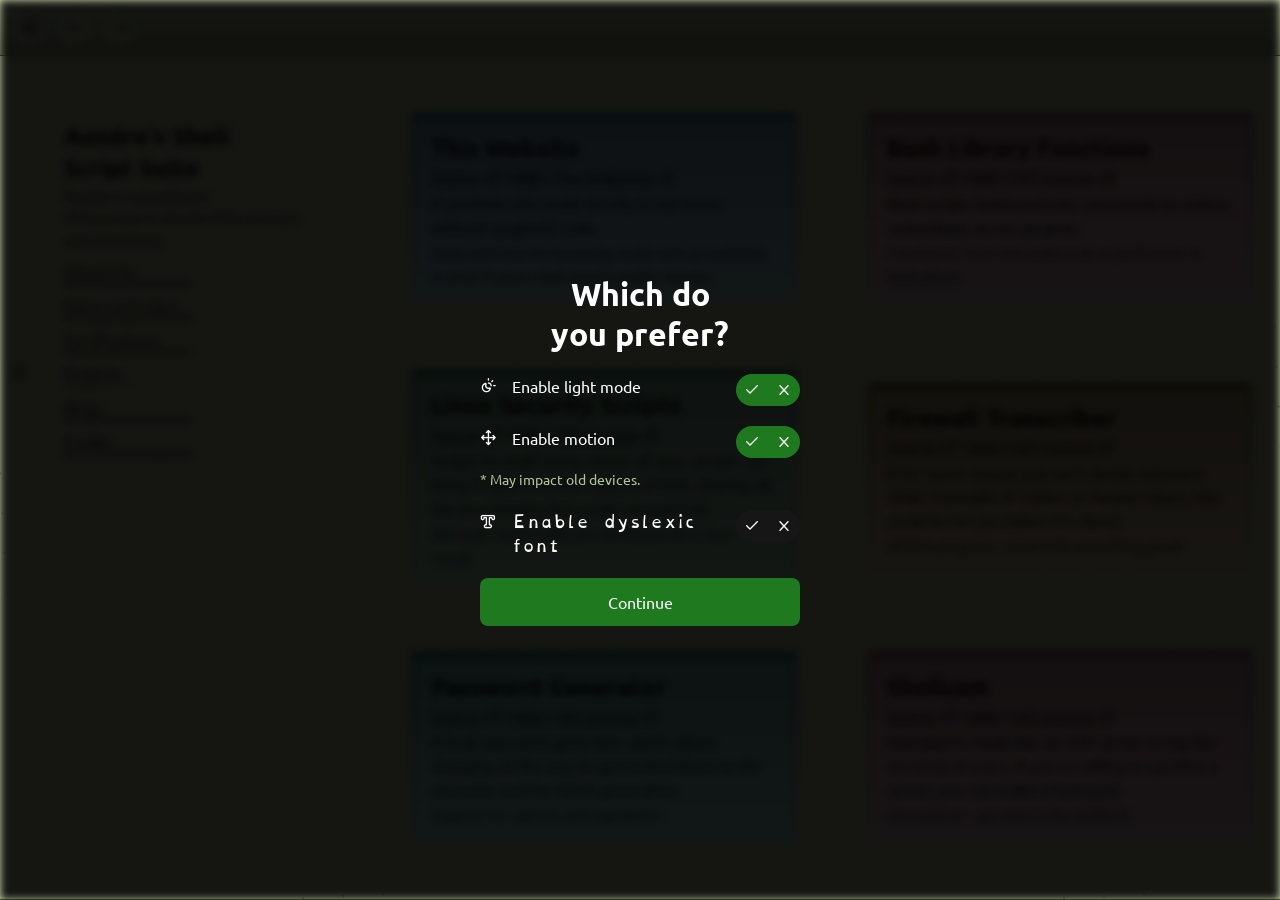
<file: index.html>
<!DOCTYPE html> <html lang=en > <meta charset=UTF-8 > <meta name=viewport  content="width=device-width, initial-scale=1.0"> <title>The ASS Suite</title> <link rel=stylesheet  href="/static/css/styles.css"> <link rel=stylesheet  href="/static/css/ass.css"> <script src="/static/js/scripts.js" defer=""></script> <script src="/static/js/ass.js" defer=""></script> <header> <nav class=button-row > <button aria-label="Open Settings"><i class=icon-settings ></i></button> <a href="#start" aria-label="Scroll to sidebar"><i class=icon-move-left ></i></a> <a href="#end" aria-label="Scroll to project cards"><i class=icon-move-right ></i></a> </nav> </header> <main> <div id=start ></div> <aside id=sidebar > <h1>Aundre's Shell Script Suite</h1> <span class=subtext > Aundre is a psuedonym.<br> I'll leave you to decide if the acronym was intentional. </span> <ul id=tab-list > <li class=sidebar-tab  data-directory=about-me >About Me <li class=sidebar-tab  data-directory=extra-curriculars >Extra-curriculars <li class=sidebar-tab  data-directory=certifications >Certifications <li class=sidebar-tab  data-directory=projects >Projects <li class=sidebar-tab  data-directory=blogs >Blogs <li class=sidebar-tab  data-directory=guides >Guides </ul> </aside> <ul id=cards-grid > </ul> <div id=end ></div> <div id=background ></div> </main> <footer id=root-footer > </footer>
</file>
<file: static/css/styles.css>
@charset "utf-8";@import url(/static/css/lucide.css);@import url(/static/css/reset.css);@font-face{font-style:normal;font-weight:normal;src:url(/static/fonts/CascadiaMono-Regular.ttf) format('truetype');font-family:'Cascadia Mono';font-display:swap}@font-face{font-style:normal;font-weight:normal;src:url(/static/fonts/OpenDyslexic-Regular.otf) format('opentype');font-family:'OpenDyslexic';font-display:swap}html,[data-theme='dark'],[data-theme='dark'] .divergent-accent{--accent:oklch(.8 .14 var(--accent-hue));--bg-1:oklch(.15 .0125 var(--accent-hue));--bg-2:oklch(.1 .0125 var(--accent-hue));--bg-3:oklch(.2 .025 var(--accent-hue));--text-1:oklch(.95 .0625 var(--accent-hue));--text-2:oklch(.8 .0625 var(--accent-hue));--text-3:oklch(.7 .0625 var(--accent-hue))}[data-theme='light'],[data-theme='light'] .divergent-accent{--accent:oklch(.5 .1 var(--accent-hue));--bg-1:oklch(.975 .0625 var(--accent-hue));--bg-2:oklch(.925 .0625 var(--accent-hue));--bg-3:oklch(.8 .0625 var(--accent-hue));--text-1:oklch(.1 .0625 var(--accent-hue));--text-2:oklch(.2 .0625 var(--accent-hue));--text-3:oklch(.3 .0625 var(--accent-hue))}[data-dyslexic='true'] body,.font-stack-dyslexic{font-family:var(--font-stack-dyslexic) !important}.subtext{color:var(--text-2) !important;font-size:.9em}a{color:var(--text-1);&[href^="https://"]::after{content:"\e0b9";font-family:"lucide";font-style:normal;font-weight:normal;display:inline-block;margin-left:.25em;vertical-align:middle}&:hover,&:focus-visible{color:var(--accent)}}.divergent-accent>*{color:var(--text-1)}*{color:inherit}html{--font-stack-base:Ubuntu,system-ui,-apple-system,BlinkMacSystemFont,'Segoe UI',Roboto,Oxygen,Ubuntu,Cantarell,sans-serif;--font-stack-mono:"Cascadia Mono",ui-monospace,SFMono-Regular,SF Mono,Menlo,Consolas,Liberation Mono,monospace;--font-stack-dyslexic:'OpenDyslexic','Comic Sans MS','Comic Sans','Open Sans','Helvetica Neue',sans-serif;font-family:var(--font-stack-base);&[data-motion=true]{transition:--accent-hue 2500ms ease-out}}.switch{--switch-width:4em;--padding:4px;--knob-size:calc((var(--switch-width) / 2) -(var(--padding) * 2));display:inline-block;position:relative;aspect-ratio:2 / 1;width:var(--switch-width);input{position:absolute;opacity:0;width:0;height:0}.slider{position:absolute;cursor:pointer;inset:0;border-radius:9e9px;background-color:oklch(20% 0 300);[data-motion='true'] &{transition:background-color .2s ease}&::before{position:absolute;top:var(--padding);left:var(--padding);z-index:2;border-radius:9e9px;background-color:white;width:var(--knob-size);height:var(--knob-size);content:""}[data-motion='true'] &::before{transition:transform 200ms cubic-bezier(.4,0,.2,1)}}input:checked+.slider{background-color:hsl(var(--accent-hue),60%,30%);&::before{transform:translateX(calc(var(--switch-width) - var(--knob-size) -(var(--padding) * 2)))}}.state-text{position:absolute;top:50%;transform:translateY(-50%);z-index:1;pointer-events:none;font-family:sans-serif;user-select:none;&:first-of-type{left:.5em}&:last-of-type{right:.5em}&::before,&::after{color:white}}}#config-menu[open]{display:flex;position:fixed;width:100vw;height:100vh;color:white;background:transparent;justify-content:safe center;align-items:safe center;box-sizing:border-box;border:unset;z-index:1;*{color:inherit}&::backdrop{backdrop-filter:brightness(.1) blur(4px)}h1{text-align:center}.subtext{margin-top:10px;max-width:calc(100% - 4em)}form{position:relative;display:grid;width:25svw;min-width:15em;max-width:25em;height:fit-content;max-height:100%;.option{display:grid;grid-template-columns:2em 1fr 4em;margin-top:20px;width:100%;height:fit-content}}#enter-site{display:flex;justify-content:safe center;align-items:center;text-align:center;margin-top:20px;border:0;border-radius:8px;background-color:hsl(var(--accent-hue),60%,30%);padding:12px 24px;color:inherit;&:hover,&:focus-visible{cursor:pointer}}}dialog{transition:opacity 750ms ease 600ms,transform 500ms ease;&::backdrop{transition:opacity 500ms ease,transform 500ms ease}}dialog[open],dialog[open]::backdrop{opacity:1;transform:translateY(0) scale(1)}@starting-style{dialog[open]{opacity:0;transform:translateY(100px) scale(.95)}dialog[open]::backdrop{opacity:0;transform:scale(.5)}}.button-row{display:flex;flex-direction:row;border-radius:9e9px;width:fit-content;>button,>a{display:flex;justify-content:safe center;align-items:center;background-color:var(--bg-1);border:0;border-top:var(--accent) 1px solid;isolation:isolate;aspect-ratio:1/1;height:2em;color:var(--text-1);text-decoration:none;text-align:center;border-radius:60% 40% 70% 30% / 50% 60% 40% 50%;box-shadow:-2px -2px 8px color-mix(var(--accent) 20%,transparent);margin:0 .4em;[data-motion=true] & i{transition:50ms}&[disabled] i{font-size:.8em;opacity:.5}&:not([disabled]):hover i,&:not([disabled]):focus-visible i{cursor:pointer}&:not([disabled]):active i{font-size:.9em;opacity:.7}}}
</file>
<file: static/css/ass.css>
@charset "utf-8";@property --accent-hue{syntax:'<number>';initial-value:120;inherits:true}:root{--header-height:3.5rem;--footer-height:1px}html{width:100vw;height:100vh}body{display:grid;position:relative;grid-template-rows:var(--header-height) 1fr var(--footer-height);margin:unset;background:var(--bg-1);width:100%;height:100%;color:var(--text-1)}article,ul,aside{box-sizing:border-box;margin:unset;padding:unset;width:100%;height:100%}main{display:flex;width:100%;max-height:100%;overflow:auto;scroll-snap-type:x mandatory;>*{scroll-snap-align:start}}#sidebar{--parent-padding:4em;--tab-width:8em;display:flex;flex-direction:column;position:relative;flex-shrink:0;width:30%;height:100%;overflow:auto;padding:var(--parent-padding);@media (orientation:portrait),(max-width:56em){width:90vw}@media (max-width:32em){width:100vw;--parent-padding:.5em}>#tab-list{list-style-type:none;>*{margin-top:.5em;text-align:start;width:var(--tab-width);padding:0;background-color:transparent;border:0;border-bottom:2px solid;border-image:linear-gradient(to right,color-mix(var(--accent) 30%,transparent),transparent 40%) 0 0 1 0;cursor:pointer;&::before,&::after{position:absolute;content:'\e269';font-family:lucide;color:var(--accent);opacity:0;pointer-events:none}&::before{transform:translateX(-4ex)}&::after{left:calc(var(--parent-padding) + var(--tab-width));transform:translateX(4ex);filter:opacity(0);@media (max-width:32em){filter:unset}}[data-motion=true] &::before,[data-motion=true] &::after{transition:250ms ease-out transform,150ms ease-out opacity,25ms linear scale}&:hover,&:focus-visible{border-image:linear-gradient(to right,color-mix(var(--accent) 75%,transparent),transparent 55%) 0 0 1 0}&:hover::before,&:focus-visible::before,&:hover::after,&:focus-visible::after{opacity:.5;cursor:pointer}&:hover::before,&:focus-visible::before{transform:translateX(-3ex)}&:hover::after,&:focus-visible::after{transform:translateX(3ex)}&:active,&[data-active]{border-image:linear-gradient(to right,var(--accent),transparent 70%) 0 0 1 0}&:active::before,&[data-active]::before,&:active::after,&[data-active]::after{content:'\e2cc';opacity:1}&:active::before,&:active::after{scale:1.1}}}}#cards-grid{display:flex;position:relative;flex-shrink:0;flex-direction:row;flex-wrap:wrap;justify-content:safe center;gap:1em;isolation:isolate;width:70%;height:100%;overflow-y:auto;list-style-type:none;scroll-snap-type:y mandatory;padding:2em 0;>*{scroll-snap-align:start}>.project-card{margin:auto;background:linear-gradient(to bottom,var(--bg-3) 0,var(--bg-1) 100%);padding:1em;width:24em;height:fit-content;border-style:solid;border-image:linear-gradient(to bottom,var(--accent) 0,transparent 100%) 1 / 2 1 0 1;border-bottom:none;[data-motion=true] &{transition:box-shadow 100ms linear}}@media (orientation:portrait),(max-width:56em){width:90vw;padding:1em}@media (max-width:32em){width:100vw;padding:0}}header,footer{display:flex;position:static;align-items:center;box-sizing:border-box;width:100%;height:100%}header{border-bottom:var(--accent) 1px solid;padding:.5em;background:linear-gradient(var(--bg-1) 0,var(--bg-3))}footer{border-top:var(--accent) 1px solid}@keyframes background-slide{100%{transform:translate(40px,-40px)}}#background{position:absolute;top:0;left:0;z-index:-1;width:100%;min-height:100%;overflow:hidden;&::before{position:absolute;top:-100px;left:-100px;rotate:-3deg;opacity:.15;background:radial-gradient(var(--accent) 1px,transparent 1px);background-size:40px 40px;width:calc(100% + 200px);height:calc(100% + 200px);content:""}[data-theme='light'] &::before{opacity:.4}[data-motion='true'] &::before{animation:background-slide 5s linear infinite}}
</file>
